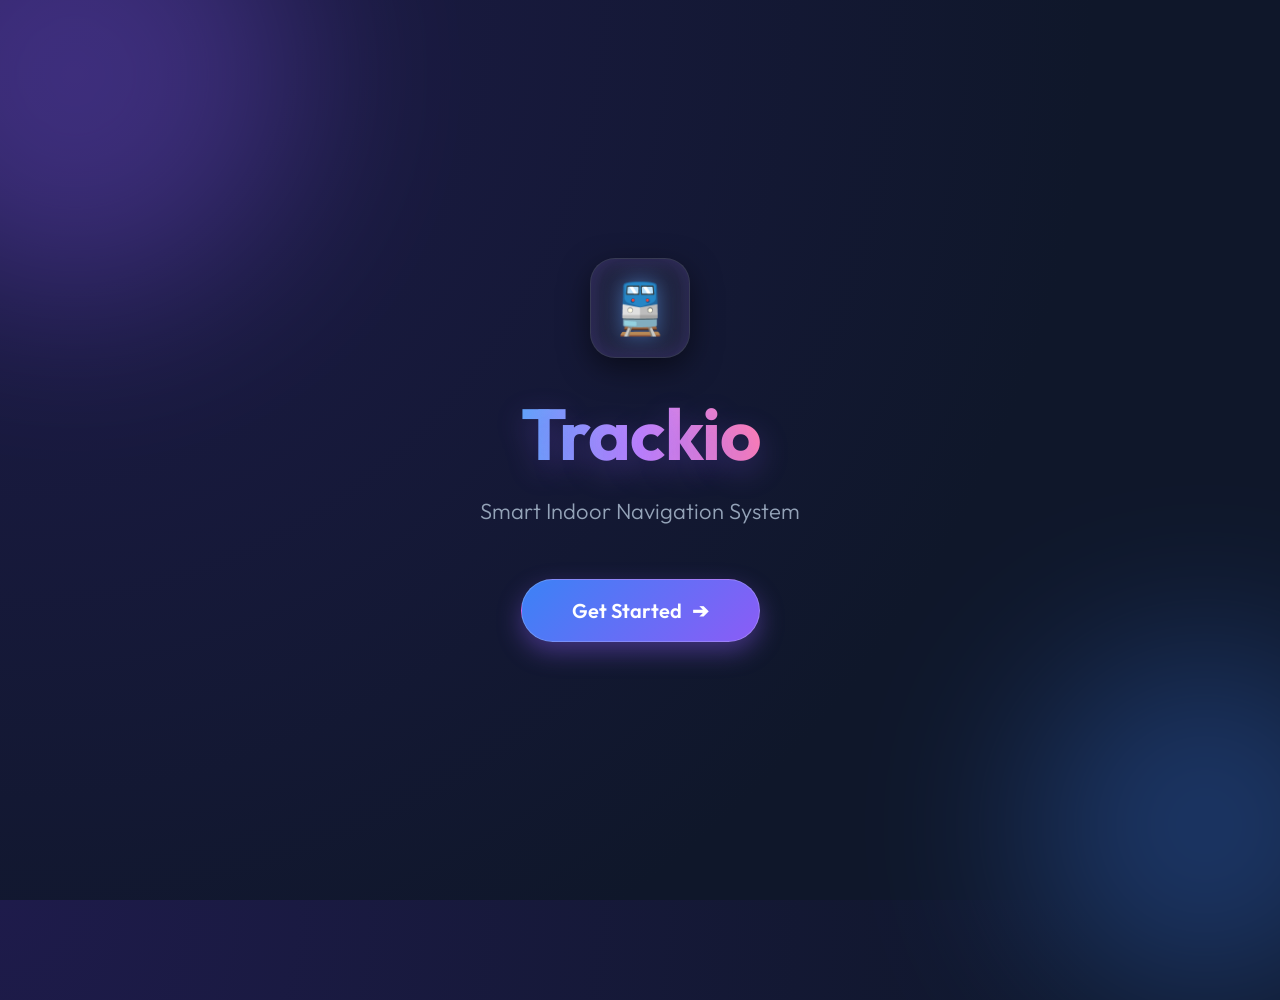
<file: home.html>
<!DOCTYPE html>
<html lang="en">
<head>
    <meta charset="UTF-8">
    <meta name="viewport" content="width=device-width, initial-scale=1.0">
    <title>Trackio - Smart Indoor Navigation System</title>
    <!-- Google Fonts -->
    <link href="https://fonts.googleapis.com/css2?family=Outfit:wght@300;400;500;600;700&display=swap" rel="stylesheet">
    <!-- Existing Styles for consistency -->
    <link rel="stylesheet" href="styles.css">
    
    <style>
        /* Specific Landing Page Styles */
        body {
            /* Full viewport height to center content perfectly */
            margin: 0;
            overflow: hidden; /* Prevent scrolling on home page */
            display: flex;
            align-items: center;
            justify-content: center;
            height: 100vh;
        }

        .landing-wrapper {
            display: flex;
            flex-direction: column;
            align-items: center;
            justify-content: center;
            text-align: center;
            z-index: 10;
        }

        .hero-logo-box {
            display: flex;
            align-items: center;
            justify-content: center;
            width: 100px;
            height: 100px;
            background: rgba(255, 255, 255, 0.05);
            border: 1px solid rgba(255, 255, 255, 0.1);
            border-radius: 25px;
            box-shadow: 0 10px 30px rgba(0, 0, 0, 0.5), inset 0 0 20px rgba(139, 92, 246, 0.2);
            margin-bottom: 30px;
            animation: fadeInZoom 0.8s ease-out, float 4s ease-in-out infinite 0.8s;
        }

        .hero-icon {
            font-size: 50px;
            filter: drop-shadow(0 0 10px rgba(96, 165, 250, 0.5));
        }

        .landing-title {
            font-size: 72px;
            font-weight: 700;
            margin-bottom: 15px;
            background: linear-gradient(to right, #60a5fa, #c084fc, #ff7eb3);
            background-clip: text;
            -webkit-text-fill-color: transparent;
            letter-spacing: -1px;
            text-shadow: 0 10px 30px rgba(139, 92, 246, 0.3);
            animation: slideUp 0.8s ease-out 0.2s both;
        }

        .landing-tagline {
            font-size: 22px;
            color: var(--text-secondary);
            margin-bottom: 50px;
            max-width: 600px;
            line-height: 1.6;
            animation: slideUp 0.8s ease-out 0.4s both;
            font-weight: 300;
        }

        .hero-btn {
            display: inline-flex;
            align-items: center;
            justify-content: center;
            gap: 10px;
            padding: 18px 50px;
            font-size: 20px;
            font-weight: 600;
            color: white;
            text-decoration: none;
            background: linear-gradient(135deg, #3b82f6, #8b5cf6, #d946ef);
            background-size: 200% 200%;
            border-radius: 50px;
            box-shadow: 0 10px 25px rgba(139, 92, 246, 0.4);
            transition: all 0.4s ease;
            animation: slideUp 0.8s ease-out 0.6s both, pulse-glow 3s infinite 1.4s, gradient-shift 5s ease infinite;
            border: 1px solid rgba(255, 255, 255, 0.2);
        }

        .hero-btn:hover {
            transform: translateY(-5px) scale(1.05);
            box-shadow: 0 20px 40px rgba(139, 92, 246, 0.6);
            color: white;
            /* pause pulse on hover */
            animation: gradient-shift 5s ease infinite; 
        }

        .btn-arrow {
            transition: transform 0.3s ease;
        }

        .hero-btn:hover .btn-arrow {
            transform: translateX(6px);
        }

        /* Abstract ambient background elements */
        .ambient-blob {
            position: absolute;
            border-radius: 50%;
            filter: blur(90px);
            z-index: 0;
            opacity: 0.3;
            animation: blob-float 10s infinite alternate;
        }

        .blob-1 {
            width: 450px;
            height: 450px;
            background: #8b5cf6;
            top: -150px;
            left: -150px;
        }

        .blob-2 {
            width: 350px;
            height: 350px;
            background: #3b82f6;
            bottom: -100px;
            right: -100px;
            animation-duration: 15s;
            animation-direction: alternate-reverse;
        }

        @keyframes fadeInZoom {
            0% { opacity: 0; transform: scale(0.5); }
            100% { opacity: 1; transform: scale(1); }
        }

        @keyframes float {
            0%, 100% { transform: translateY(0); }
            50% { transform: translateY(-15px); }
        }

        @keyframes blob-float {
            0% { transform: translate(0, 0) scale(1); }
            100% { transform: translate(50px, 50px) scale(1.1); }
        }

        @keyframes pulse-glow {
            0% { box-shadow: 0 0 0 0 rgba(139, 92, 246, 0.4); }
            70% { box-shadow: 0 0 20px 20px rgba(139, 92, 246, 0); }
            100% { box-shadow: 0 0 0 0 rgba(139, 92, 246, 0); }
        }

        @keyframes gradient-shift {
            0% { background-position: 0% 50%; }
            50% { background-position: 100% 50%; }
            100% { background-position: 0% 50%; }
        }
        
        @keyframes slideUp {
            from { opacity: 0; transform: translateY(40px); }
            to { opacity: 1; transform: translateY(0); }
        }
    </style>
</head>
<body>
    <!-- Ambient blurred background blobs -->
    <div class="ambient-blob blob-1"></div>
    <div class="ambient-blob blob-2"></div>

    <main class="landing-wrapper">
        <div class="hero-logo-box">
            <div class="hero-icon">🚆</div>
        </div>
        
        <h1 class="landing-title">Trackio</h1>
        <p class="landing-tagline">Smart Indoor Navigation System</p>
        
        <a href="index.html" class="hero-btn">
            Get Started 
            <span class="btn-arrow">➔</span>
        </a>
    </main>
</body>
</html>
</file>
<file: styles.css>
:root {
    --bg-color: #0f172a;
    --panel-bg: rgba(30, 41, 59, 0.7);
    --panel-border: rgba(255, 255, 255, 0.1);
    --text-primary: #f8fafc;
    --text-secondary: #94a3b8;
    --accent-blue: #3b82f6;
    --accent-purple: #8b5cf6;
    --btn-hover: linear-gradient(135deg, #2563eb, #7c3aed);
}

* {
    margin: 0;
    padding: 0;
    box-sizing: border-box;
    font-family: 'Outfit', sans-serif;
}

body {
    background: radial-gradient(circle at top left, #1e1b4b, #0f172a 70%);
    color: var(--text-primary);
    min-height: 100vh;
    overflow-x: hidden;
}

.app-container {
    max-width: 1400px;
    margin: 0 auto;
    padding: 20px;
    height: 100vh;
    display: flex;
    flex-direction: column;
}

/* Glassmorphism utility */
.glass-panel {
    background: var(--panel-bg);
    backdrop-filter: blur(12px);
    -webkit-backdrop-filter: blur(12px);
    border: 1px solid var(--panel-border);
    border-radius: 20px;
    box-shadow: 0 8px 32px rgba(0, 0, 0, 0.3);
}

/* Header */
.navbar {
    display: flex;
    justify-content: space-between;
    align-items: center;
    padding: 20px 30px;
    margin-bottom: 20px;
    background-color: #000;
    border-radius: 12px;
    box-shadow: 0 4px 15px rgba(0, 0, 0, 0.4);
}

.logo {
    font-size: 28px;
    font-weight: 700;
    background: linear-gradient(to right, #60a5fa, #c084fc);
    -webkit-background-clip: text;
    background-clip: text;
    -webkit-text-fill-color: transparent;
    letter-spacing: 1px;
}

.navbar nav a {
    color: var(--text-secondary);
    text-decoration: none;
    margin-left: 30px;
    transition: color 0.3s;
    font-weight: 500;
}

.navbar nav a:hover,
.navbar nav a.active {
    color: var(--text-primary);
    text-shadow: 0 0 10px rgba(255, 255, 255, 0.5);
}

/* Main Layout */
.main-content {
    display: grid;
    grid-template-columns: 350px 1fr;
    gap: 24px;
    flex: 1;
    min-height: 0;
}

/* Controls Panel */
.controls-panel {
    padding: 30px;
    display: flex;
    flex-direction: column;
    gap: 25px;
    overflow-y: auto;
}

.controls-panel::-webkit-scrollbar {
    width: 6px;
}

.controls-panel::-webkit-scrollbar-thumb {
    background-color: var(--panel-border);
    border-radius: 4px;
}

.controls-panel h2 {
    font-size: 22px;
    margin-bottom: 10px;
}

.input-group {
    display: flex;
    flex-direction: column;
    gap: 10px;
}

.input-group label {
    font-size: 14px;
    color: var(--text-secondary);
}

input[type="text"],
input[type="password"] {
    background: rgba(0, 0, 0, 0.2);
    border: 1px solid var(--panel-border);
    color: #fff;
    padding: 14px;
    border-radius: 10px;
    outline: none;
    font-size: 15px;
    transition: all 0.3s ease;
}

input[type="text"]:focus,
input[type="password"]:focus {
    border-color: var(--accent-blue);
    box-shadow: 0 0 15px rgba(59, 130, 246, 0.3);
}

.or-divider {
    text-align: center;
    font-size: 12px;
    color: var(--text-secondary);
    margin: 5px 0;
    position: relative;
}

.or-divider::before,
.or-divider::after {
    content: '';
    position: absolute;
    top: 50%;
    width: 40%;
    height: 1px;
    background: var(--panel-border);
}

.or-divider::before {
    left: 0;
}

.or-divider::after {
    right: 0;
}

.file-upload-btn {
    background: rgba(255, 255, 255, 0.05);
    border: 1px dashed var(--accent-purple);
    padding: 15px;
    border-radius: 10px;
    text-align: center;
    cursor: pointer;
    transition: all 0.3s ease;
}

.file-upload-btn:hover {
    background: rgba(139, 92, 246, 0.1);
}

.file-upload-btn input[type="file"] {
    display: none;
}

.file-name-display {
    font-size: 13px;
    color: var(--accent-blue);
    text-align: center;
}

.primary-btn {
    background: linear-gradient(135deg, var(--accent-blue), var(--accent-purple));
    color: white;
    border: none;
    padding: 16px;
    border-radius: 12px;
    font-size: 16px;
    font-weight: 600;
    cursor: pointer;
    transition: transform 0.2s, box-shadow 0.2s;
    margin-top: 10px;
}

.primary-btn:hover {
    transform: translateY(-2px);
    box-shadow: 0 10px 20px rgba(139, 92, 246, 0.4);
}

.primary-btn:active {
    transform: translateY(0);
}

/* Facilities */
.facilities-section h3 {
    font-size: 18px;
    margin-bottom: 15px;
    color: var(--text-primary);
}

.facilities-list {
    list-style: none;
}

.facilities-list li {
    background: rgba(0, 0, 0, 0.2);
    margin-bottom: 10px;
    padding: 12px 15px;
    border-radius: 8px;
    font-size: 14px;
    border-left: 3px solid var(--accent-blue);
    display: flex;
    align-items: center;
    transition: transform 0.2s ease;
}

.facilities-list li:hover {
    transform: translateX(5px);
    background: rgba(255, 255, 255, 0.05);
}

/* Map View */
.map-view {
    position: relative;
    display: flex;
    flex-direction: column;
    overflow-y: auto;
}

.map-view::-webkit-scrollbar {
    width: 6px;
}

.map-view::-webkit-scrollbar-thumb {
    background-color: var(--panel-border);
    border-radius: 4px;
}

.map-container {
    flex: 1;
    position: relative;
    display: flex;
    justify-content: center;
    align-items: center;
    background: #000;
    border-radius: 20px;
    margin: 20px;
    min-height: 400px;
}

.empty-state {
    text-align: center;
    color: var(--text-secondary);
}

.pulse-ring {
    width: 60px;
    height: 60px;
    border: 2px solid var(--accent-purple);
    border-radius: 50%;
    margin: 0 auto 20px;
    position: relative;
    animation: pulse 2s infinite;
}

@keyframes pulse {
    0% {
        transform: scale(0.95);
        box-shadow: 0 0 0 0 rgba(139, 92, 246, 0.7);
    }

    70% {
        transform: scale(1.5);
        box-shadow: 0 0 0 20px rgba(139, 92, 246, 0);
    }

    100% {
        transform: scale(0.95);
        box-shadow: 0 0 0 0 rgba(139, 92, 246, 0);
    }
}

.simulated-map {
    position: absolute;
    top: 10%;
    left: 10%;
    right: 10%;
    bottom: 10%;
    background: rgba(0, 0, 0, 0.4);
    border-radius: 12px;
    border: 1px solid var(--panel-border);
    animation: fadeIn 0.5s ease-out;
}

@keyframes fadeIn {
    from {
        opacity: 0;
        transform: scale(0.98);
    }

    to {
        opacity: 1;
        transform: scale(1);
    }
}

.path-svg {
    width: 100%;
    height: 100%;
}

.animated-path {
    stroke-dashoffset: 200;
    animation: dash 3s linear forwards;
}

@keyframes dash {
    to {
        stroke-dashoffset: 0;
    }
}

.marker {
    position: absolute;
    width: 30px;
    height: 30px;
    background: var(--accent-blue);
    border-radius: 50%;
    display: flex;
    align-items: center;
    justify-content: center;
    font-weight: bold;
    font-size: 14px;
    box-shadow: 0 0 15px var(--accent-blue);
    transform: translate(-50%, -50%);
    z-index: 2;
}

.end-marker {
    background: #10b981;
    box-shadow: 0 0 15px #10b981;
}

.route-details {
    margin: 0 20px 20px;
    padding: 20px;
    border-radius: 15px;
    animation: slideUp 0.5s ease-out;
}

@keyframes slideUp {
    from {
        opacity: 0;
        transform: translateY(20px);
    }

    to {
        opacity: 1;
        transform: translateY(0);
    }
}

.steps {
    margin-top: 15px;
    display: flex;
    flex-direction: column;
    gap: 10px;
}

.step-item {
    display: flex;
    align-items: center;
    gap: 10px;
    font-size: 14px;
    color: var(--text-secondary);
}

.step-icon {
    width: 24px;
    height: 24px;
    background: rgba(255, 255, 255, 0.1);
    border-radius: 50%;
    display: flex;
    align-items: center;
    justify-content: center;
    font-size: 12px;
    flex-shrink: 0;
}

/* Responsive */
@media (max-width: 900px) {
    .main-content {
        grid-template-columns: 1fr;
    }

    .map-container {
        min-height: 300px;
    }

    .app-container {
        height: auto;
    }
}

/* Page Views */
.page-view {
    display: none;
    flex: 1;
    animation: fadeIn 0.4s ease-out;
}

#view-home.active-view {
    display: flex !important;
}

.page-view.active-view {
    display: block;
}

#view-navigate.active-view {
    display: grid;
}

@media (max-width: 900px) {
    #view-navigate.active-view {
        display: flex;
        flex-direction: column;
    }
}

.facilities-grid {
    display: grid;
    grid-template-columns: repeat(auto-fill, minmax(260px, 1fr));
    gap: 20px;
    margin-top: 20px;
}

.facility-card {
    background: rgba(0, 0, 0, 0.2);
    border: 1px solid var(--panel-border);
    border-radius: 12px;
    padding: 20px;
    transition: transform 0.2s, background 0.2s;
}

.facility-card:hover {
    transform: translateY(-5px);
    background: rgba(255, 255, 255, 0.05);
}

.facility-card h3 {
    margin-bottom: 8px;
    color: var(--accent-blue);
    font-size: 18px;
}

.facility-card p {
    font-size: 14px;
    color: var(--text-secondary);
}

.status {
    display: inline-block;
    margin-top: 15px;
    padding: 6px 12px;
    border-radius: 20px;
    font-size: 12px;
    font-weight: 600;
}
.status.open { background: rgba(16, 185, 129, 0.15); color: #10b981; border: 1px solid rgba(16, 185, 129, 0.3); }
.status.busy { background: rgba(245, 158, 11, 0.15); color: #f59e0b; border: 1px solid rgba(245, 158, 11, 0.3); }

/* Settings */
.settings-content {
    max-width: 600px;
}

.settings-group {
    margin-bottom: 20px;
    background: rgba(0, 0, 0, 0.2);
    padding: 20px;
    border-radius: 12px;
    border: 1px solid var(--panel-border);
}

.settings-group label {
    display: flex;
    align-items: center;
    gap: 12px;
    cursor: pointer;
    font-size: 15px;
    color: var(--text-primary);
}

.settings-group input[type="checkbox"] {
    width: 20px;
    height: 20px;
    accent-color: var(--accent-purple);
    cursor: pointer;
}

.settings-group select {
    width: 100%;
    padding: 12px;
    background: rgba(0, 0, 0, 0.4);
    color: white;
    border: 1px solid var(--panel-border);
    border-radius: 8px;
    outline: none;
    font-size: 15px;
    cursor: pointer;
}

.settings-group select option {
    background: var(--bg-color);
}

#map {
    height: 100% !important;
    width: 100% !important;
    min-height: 400px;
    border-radius: 20px;
    z-index: 1;
    background: #000 !important;
}

/* Facility Popup Styles - Dark Glass Look */
.leaflet-popup-content-wrapper {
    background: rgba(30, 41, 59, 0.9) !important;
    backdrop-filter: blur(12px);
    color: #f8fafc !important; /* Light text for dark background */
    border: 1px solid rgba(255, 255, 255, 0.1);
    border-radius: 12px;
    box-shadow: 0 4px 15px rgba(0, 0, 0, 0.4);
}

.leaflet-popup-tip {
    background: rgba(30, 41, 59, 0.9) !important;
}

.facility-popup {
    text-align: center;
    max-width: 200px;
}

.facility-popup img {
    width: 100%;
    height: 120px;
    object-fit: cover;
    border-radius: 8px;
    margin-bottom: 10px;
}

.facility-popup h4 {
    color: #3b82f6;
    margin-bottom: 5px;
}

/* Map Icon Styling */
.custom-div-icon {
    background: #3b82f6;
    border: 2px solid white;
    border-radius: 50%;
    display: flex;
    align-items: center;
    justify-content: center;
    color: white;
    font-size: 14px;
    font-weight: bold;
    box-shadow: 0 0 10px rgba(59, 130, 246, 0.5);
}

.source-icon {
    background: #f59e0b !important;
    box-shadow: 0 0 15px rgba(245, 158, 11, 0.6) !important;
}

.dest-icon {
    background: #10b981 !important;
    box-shadow: 0 0 15px rgba(16, 185, 129, 0.6) !important;
}
</file>
